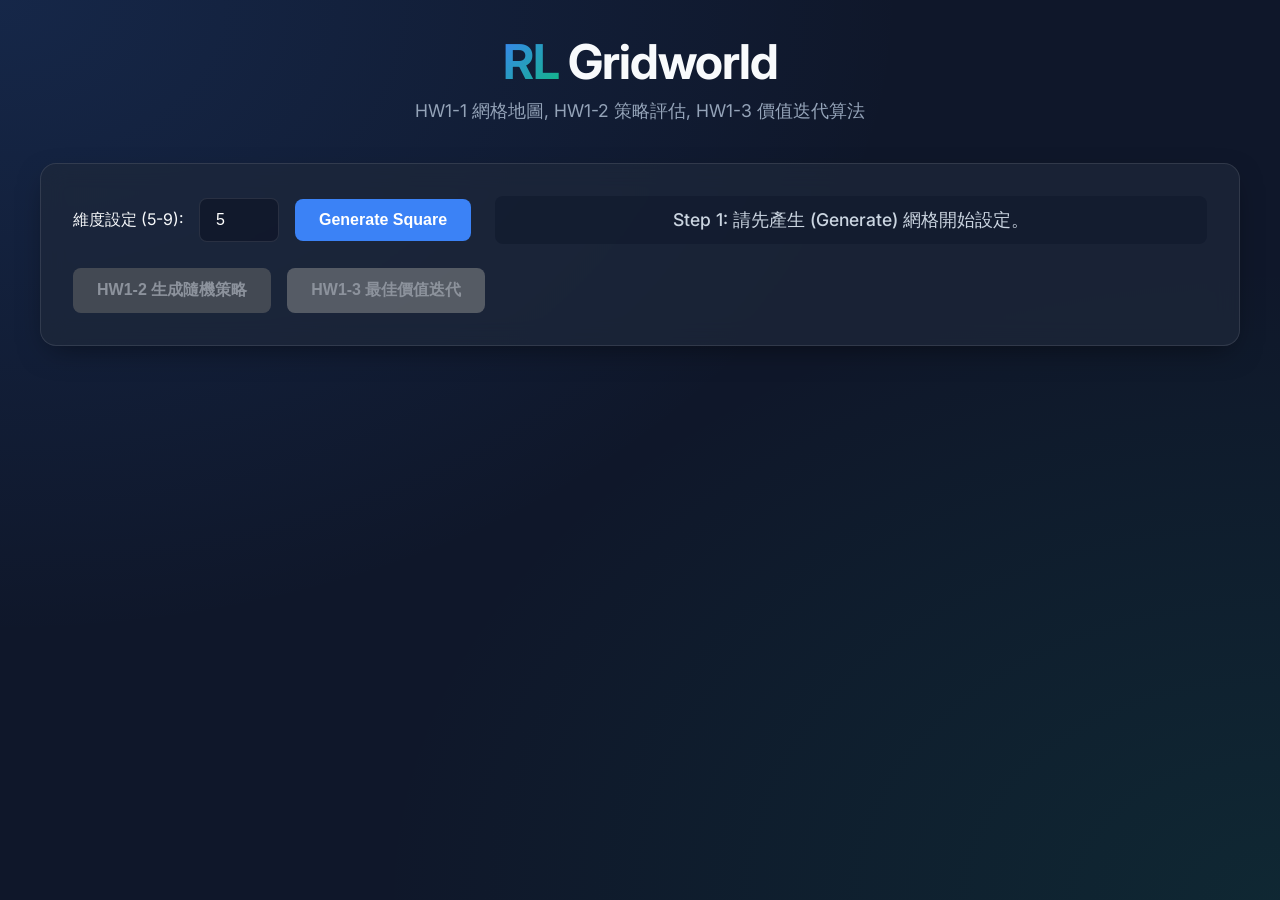
<file: index.html>
<!DOCTYPE html>
<html lang="zh-Hant">
<head>
    <meta charset="UTF-8">
    <meta name="viewport" content="width=device-width, initial-scale=1.0">
    <title>RL Gridworld - HW1</title>
    <link href="https://fonts.googleapis.com/css2?family=Inter:wght@300;400;500;600;700&display=swap" rel="stylesheet">    <!-- 改用相對路徑，同時支援 Flask 與 GitHub Pages -->
    <link rel="stylesheet" href="static/css/style.css">
</head>
<body>
    <div class="app-container">
        <!-- Header Section -->
        <header>
            <h1><span class="highlight">RL</span> Gridworld</h1>
            <p>HW1-1 網格地圖, HW1-2 策略評估, HW1-3 價值迭代算法</p>
        </header>

        <!-- Main Application Area -->
        <main>
            <!-- Control Panel -->
            <section class="controls glass-panel">
                <div class="input-group">
                    <label for="grid-size">維度設定 (5-9):</label>
                    <input type="number" id="grid-size" min="5" max="9" value="5">
                    <button id="btn-generate" class="btn primary">Generate Square</button>
                </div>
                
                <div class="status-box">
                    <p id="status-text">Step 1: 請先產生 (Generate) 網格開始設定。</p>
                </div>
                
                <div class="action-buttons">
                    <button id="btn-eval-random" class="btn secondary disabled" disabled>HW1-2 生成隨機策略</button>
                    <button id="btn-val-iter" class="btn success disabled" disabled>HW1-3 最佳價值迭代</button>
                </div>
            </section>

            <!-- Grid Setup Section -->
            <section class="grid-section" id="setup-section" style="display: none;">
                <h2 id="grid-title">5 x 5 Square Setup:</h2>
                <div class="grid-container" id="main-grid">
                    <!-- JavaScript will inject grid cells here -->
                </div>
            </section>
            
            <!-- Analysis Results Section -->
            <section class="results-section" id="results-section" style="display: none;">
                <div class="result-card glass-panel" id="result-wrapper">
                    <h3 id="result-val-title">Value Matrix <span class="subtitle">V(s)</span></h3>
                    <div class="grid-container" id="value-grid"></div>
                </div>
                <div class="result-card glass-panel">
                    <h3 id="result-pol-title">Policy Matrix <span class="subtitle">Policy</span></h3>
                    <div class="grid-container" id="policy-grid"></div>
                </div>
            </section>
        </main>
    </div>

    <!-- 改用相對路徑，同時支援 Flask 與 GitHub Pages -->
    <script src="static/js/main.js"></script>
</body>
</html>
</file>
<file: static/css/style.css>
/* Modern Dark Glassmorphism Theme */
:root {
    --bg-color: #0f172a;
    --panel-bg: rgba(30, 41, 59, 0.7);
    --border-color: rgba(255, 255, 255, 0.1);
    --text-primary: #f8fafc;
    --text-secondary: #94a3b8;
    --accent: #3b82f6;
    --accent-hover: #2563eb;
    --success: #10b981;
    --danger: #ef4444;
    --obstacle: #4b5563;
    --cell-bg: #1e293b;
    --cell-hover: #334155;
    --grid-line: #3b82f6;
    --path-color: rgba(16, 185, 129, 0.65); /* Highlight color for optimal path */
}

* {
    box-sizing: border-box;
    margin: 0;
    padding: 0;
}

body {
    font-family: 'Inter', sans-serif;
    color: var(--text-primary);
    background-color: var(--bg-color);
    background-image: 
        radial-gradient(at 0% 0%, rgba(59, 130, 246, 0.15) 0px, transparent 50%),
        radial-gradient(at 100% 100%, rgba(16, 185, 129, 0.1) 0px, transparent 50%);
    min-height: 100vh;
    display: flex;
    justify-content: center;
    padding: 2rem;
}

.app-container {
    width: 100%;
    max-width: 1200px;
}

header {
    text-align: center;
    margin-bottom: 2.5rem;
    animation: fadeInDown 0.8s ease-out;
}

h1 {
    font-size: 3rem;
    font-weight: 700;
    letter-spacing: -1px;
    margin-bottom: 0.5rem;
}

.highlight {
    background: linear-gradient(135deg, var(--accent), var(--success));
    -webkit-background-clip: text;
    background-clip: text;
    -webkit-text-fill-color: transparent;
}

header p {
    color: var(--text-secondary);
    font-size: 1.1rem;
}

.glass-panel {
    background: var(--panel-bg);
    border: 1px solid var(--border-color);
    border-radius: 16px;
    backdrop-filter: blur(12px);
    -webkit-backdrop-filter: blur(12px);
    box-shadow: 0 10px 30px -10px rgba(0, 0, 0, 0.5);
    padding: 2rem;
}

.controls {
    display: flex;
    flex-wrap: wrap;
    gap: 1.5rem;
    align-items: center;
    justify-content: space-between;
    margin-bottom: 3rem;
    animation: fadeInUp 0.8s ease-out;
}

.input-group {
    display: flex;
    align-items: center;
    gap: 1rem;
}

input[type="number"] {
    background: rgba(15, 23, 42, 0.8);
    border: 1px solid var(--border-color);
    color: white;
    padding: 0.75rem 1rem;
    border-radius: 8px;
    font-size: 1rem;
    width: 80px;
    outline: none;
    transition: border-color 0.3s;
}

input[type="number"]:focus {
    border-color: var(--accent);
}

.btn {
    padding: 0.75rem 1.5rem;
    border: none;
    border-radius: 8px;
    font-size: 1rem;
    font-weight: 600;
    cursor: pointer;
    transition: all 0.3s;
}

.btn.primary { background-color: var(--accent); color: white; }
.btn.primary:hover { 
    background-color: var(--accent-hover); 
    transform: translateY(-2px); 
    box-shadow: 0 4px 12px rgba(59, 130, 246, 0.4); 
}

.btn.success { background-color: var(--success); color: white; }
.btn.success:not(.disabled):hover { 
    background-color: #059669; 
    transform: translateY(-2px); 
    box-shadow: 0 4px 12px rgba(16, 185, 129, 0.4); 
}

.btn.secondary { background-color: #6366f1; color: white; }
.btn.secondary:not(.disabled):hover { 
    background-color: #4f46e5; 
    transform: translateY(-2px); 
    box-shadow: 0 4px 12px rgba(99, 102, 241, 0.4); 
}

.btn.disabled {
    opacity: 0.5;
    cursor: not-allowed;
    filter: grayscale(1);
}

.status-box {
    flex-grow: 1;
    text-align: center;
    font-size: 1.1rem;
    font-weight: 500;
    background: rgba(15, 23, 42, 0.5);
    padding: 0.75rem 1.5rem;
    border-radius: 8px;
    color: #cbd5e1;
    transition: all 0.3s ease;
}

.action-buttons {
    display: flex;
    gap: 1rem;
    flex-wrap: wrap;
}

/* Grid Layouts */
.grid-section {
    display: flex;
    flex-direction: column;
    align-items: center;
    margin-bottom: 3rem;
    animation: fadeInUp 0.5s ease-out;
}

.grid-section h2 {
    margin-bottom: 1.5rem;
    color: var(--text-primary);
    font-weight: 600;
}

.grid-container {
    display: grid;
    gap: 4px;
    background-color: var(--grid-line);
    padding: 4px;
    border-radius: 12px;
    box-shadow: 0 8px 24px rgba(0, 0, 0, 0.3);
}

.cell {
    background-color: var(--cell-bg);
    width: 60px;
    height: 60px;
    display: flex;
    align-items: center;
    justify-content: center;
    font-size: 1.2rem;
    font-weight: 600;
    cursor: pointer;
    transition: background-color 0.2s, transform 0.1s, box-shadow 0.2s;
    user-select: none;
    color: white;
    border-radius: 4px;
}

.cell.interactive:hover {
    background-color: var(--cell-hover);
}

.cell.interactive:active {
    transform: scale(0.95);
}

/* Cell Visual States */
.cell.start { background-color: var(--success) !important; color: white;}
.cell.end { background-color: var(--danger) !important; color: white;}
.cell.obstacle { background-color: var(--obstacle) !important; color: transparent;}

/* Optimal Path Visual Highlight */
.cell.path-highlight {
    background-color: var(--path-color) !important;
    box-shadow: inset 0 0 12px rgba(16, 185, 129, 0.8), 0 0 8px rgba(16, 185, 129, 0.5);
    border: 1px solid rgba(16, 185, 129, 0.9);
    z-index: 10;
}

/* Results specific */
.results-section {
    display: flex;
    gap: 2rem;
    justify-content: center;
    flex-wrap: wrap;
    animation: fadeInUp 0.6s ease-out;
}

.result-card {
    flex: 1;
    min-width: 320px;
    display: flex;
    flex-direction: column;
    align-items: center;
}

.result-card h3 {
    margin-bottom: 1.5rem;
    color: var(--accent);
    font-size: 1.4em;
    text-align: center;
}

.subtitle {
    font-size: 0.7em;
    color: var(--text-secondary);
    font-weight: 400;
    margin-left: 0.5rem;
}
.subtitle.highlight-text {
    color: var(--success);
    font-weight: 600;
}

.cell.value-cell {
    font-size: 0.95rem;
    font-weight: 500;
    cursor: default;
}

.cell.policy-cell {
    font-size: 1.8rem;
    cursor: default;
}
.cell.policy-cell.path-highlight {
    color: #fbbf24 !important; /* Golden yellow arrows for the optimal path */
}

/* Animations */
@keyframes fadeInDown {
    from { opacity: 0; transform: translateY(-20px); }
    to { opacity: 1; transform: translateY(0); }
}

@keyframes fadeInUp {
    from { opacity: 0; transform: translateY(20px); }
    to { opacity: 1; transform: translateY(0); }
}

/* Responsive Cell Sizes */
.grid-container[data-size="6"] .cell { width: 55px; height: 55px; font-size: 1.1rem; }
.grid-container[data-size="7"] .cell { width: 50px; height: 50px; font-size: 1rem; }
.grid-container[data-size="8"] .cell { width: 45px; height: 45px; font-size: 0.9rem; }
.grid-container[data-size="9"] .cell { width: 40px; height: 40px; font-size: 0.8rem; }
</file>
